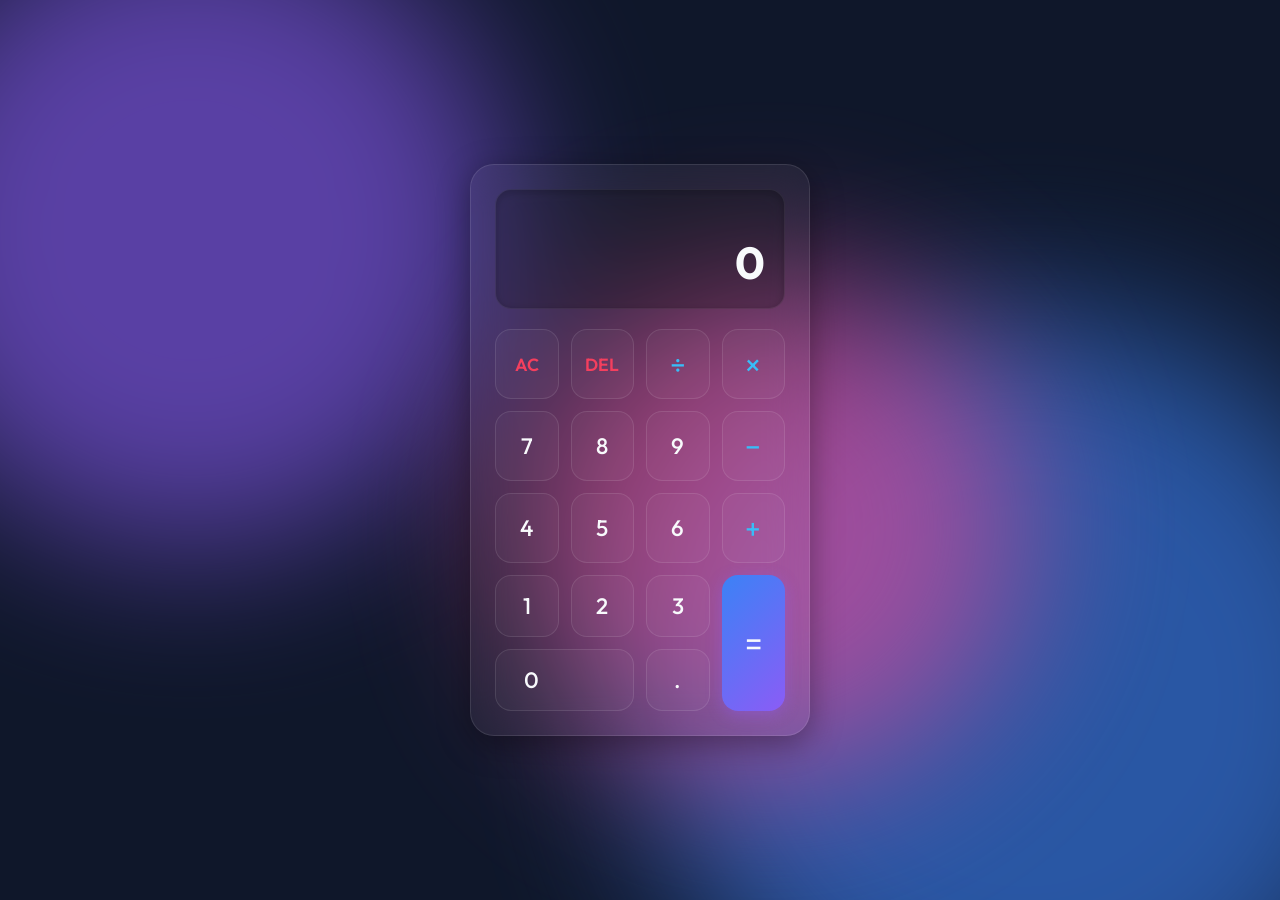
<file: examples/calculator/index.html>
<!DOCTYPE html>
<html lang="en">
<head>
    <meta charset="UTF-8">
    <meta name="viewport" content="width=device-width, initial-scale=1.0">
    <title>Modern Glassmorphism Calculator</title>
    <meta name="description" content="A simple, aesthetic calculator featuring glassmorphism and dynamic animations.">
    <link rel="preconnect" href="https://fonts.googleapis.com">
    <link rel="preconnect" href="https://fonts.gstatic.com" crossorigin>
    <link href="https://fonts.googleapis.com/css2?family=Inter:wght@300;400;600&family=Outfit:wght@400;500;700&display=swap" rel="stylesheet">
    <link rel="stylesheet" href="styles.css">
</head>
<body>
    <div class="background-shapes">
        <div class="shape shape-1"></div>
        <div class="shape shape-2"></div>
        <div class="shape shape-3"></div>
    </div>

    <main class="calculator-container">
        <div class="calculator">
            <div class="display">
                <div class="previous-operand" id="previous-operand"></div>
                <div class="current-operand" id="current-operand">0</div>
            </div>
            
            <div class="keypad">
                <button class="btn btn-action" data-action="clear">AC</button>
                <button class="btn btn-action" data-action="delete">DEL</button>
                <button class="btn btn-operator" data-action="operator" data-value="/">÷</button>
                <button class="btn btn-operator" data-action="operator" data-value="*">×</button>

                <button class="btn btn-number" data-value="7">7</button>
                <button class="btn btn-number" data-value="8">8</button>
                <button class="btn btn-number" data-value="9">9</button>
                <button class="btn btn-operator" data-action="operator" data-value="-">−</button>

                <button class="btn btn-number" data-value="4">4</button>
                <button class="btn btn-number" data-value="5">5</button>
                <button class="btn btn-number" data-value="6">6</button>
                <button class="btn btn-operator" data-action="operator" data-value="+">+</button>

                <button class="btn btn-number" data-value="1">1</button>
                <button class="btn btn-number" data-value="2">2</button>
                <button class="btn btn-number" data-value="3">3</button>
                <button class="btn btn-equals" data-action="calculate">=</button>

                <button class="btn btn-number span-2" data-value="0">0</button>
                <button class="btn btn-number" data-value=".">.</button>
            </div>
        </div>
    </main>

    <script src="script.js"></script>
</body>
</html>
</file>
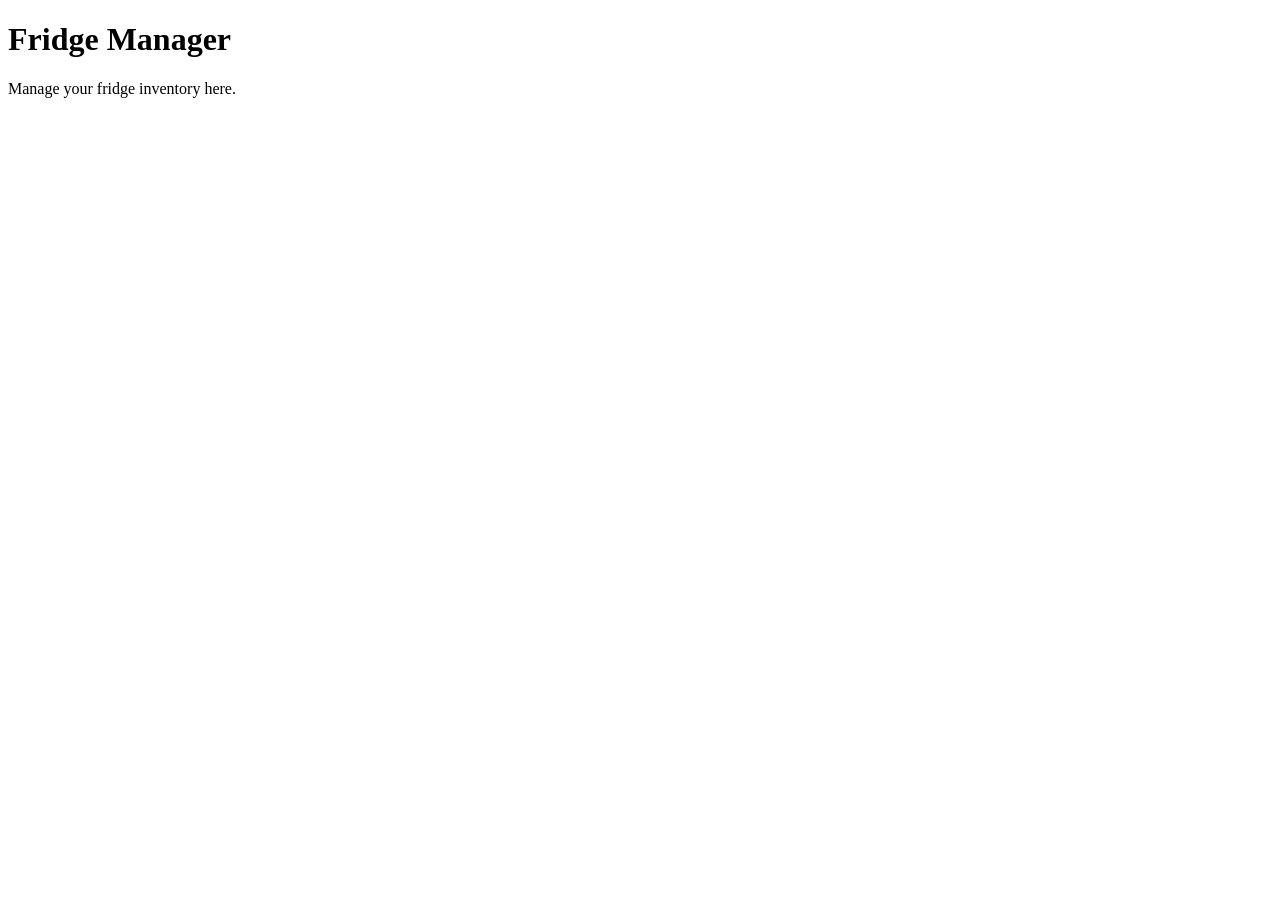
<file: examples/fridge-manager/index.html>
<!DOCTYPE html>
<html lang="en">
<head>
    <meta charset="UTF-8">
    <meta name="viewport" content="width=device-width, initial-scale=1.0">
    <title>Fridge Manager</title>
</head>
<body>
    <h1>Fridge Manager</h1>
    <p>Manage your fridge inventory here.</p>
    <!-- Basic boilerplate -->
</body>
</html>
</file>
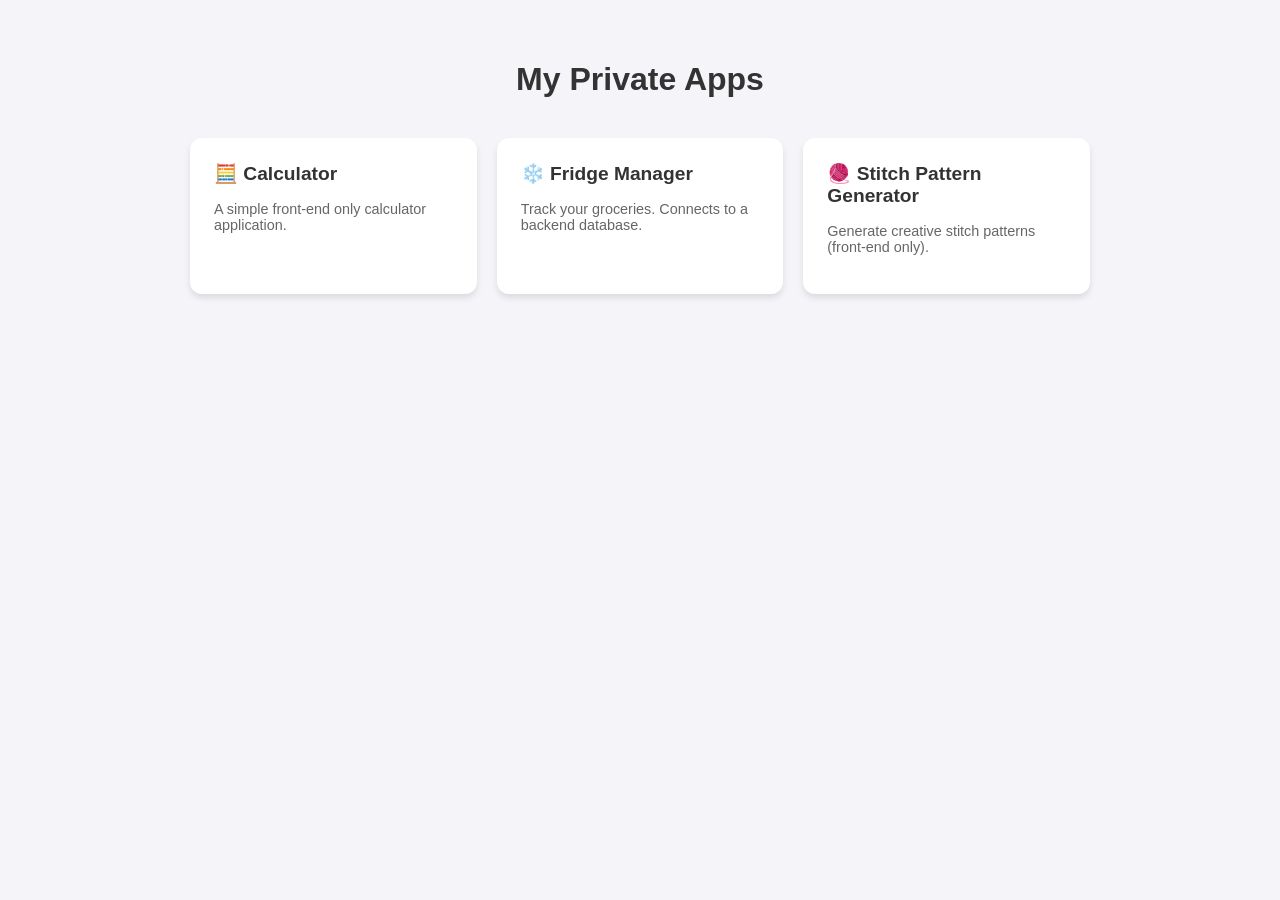
<file: examples/landing-page/index.html>
<!DOCTYPE html>
<html lang="en">
<head>
    <meta charset="UTF-8">
    <meta name="viewport" content="width=device-width, initial-scale=1.0">
    <title>Private Server - Landing Page</title>
    <style>
        body {
            font-family: -apple-system, BlinkMacSystemFont, "Segoe UI", Roboto, Helvetica, Arial, sans-serif;
            background-color: #f4f4f9;
            color: #333;
            margin: 0;
            padding: 40px;
            display: flex;
            flex-direction: column;
            align-items: center;
        }
        h1 { margin-bottom: 40px; }
        .grid {
            display: grid;
            grid-template-columns: repeat(auto-fit, minmax(250px, 1fr));
            gap: 20px;
            width: 100%;
            max-width: 900px;
        }
        .card {
            background: white;
            border-radius: 12px;
            padding: 24px;
            box-shadow: 0 4px 6px rgba(0,0,0,0.1);
            text-decoration: none;
            color: inherit;
            transition: transform 0.2s, box-shadow 0.2s;
        }
        .card:hover {
            transform: translateY(-5px);
            box-shadow: 0 6px 12px rgba(0,0,0,0.15);
        }
        .card h2 { margin-top: 0; font-size: 1.2rem; }
        .card p { color: #666; font-size: 0.9rem; }
    </style>
</head>
<body>
    <h1>My Private Apps</h1>
    <div class="grid">
        <a href="../calculator/index.html" class="card">
            <h2>🧮 Calculator</h2>
            <p>A simple front-end only calculator application.</p>
        </a>
        <a href="../fridge-manager/index.html" class="card">
            <h2>❄️ Fridge Manager</h2>
            <p>Track your groceries. Connects to a backend database.</p>
        </a>
        <a href="../stitch-pattern-generator/index.html" class="card">
            <h2>🧶 Stitch Pattern Generator</h2>
            <p>Generate creative stitch patterns (front-end only).</p>
        </a>
    </div>
</body>
</html>
</file>
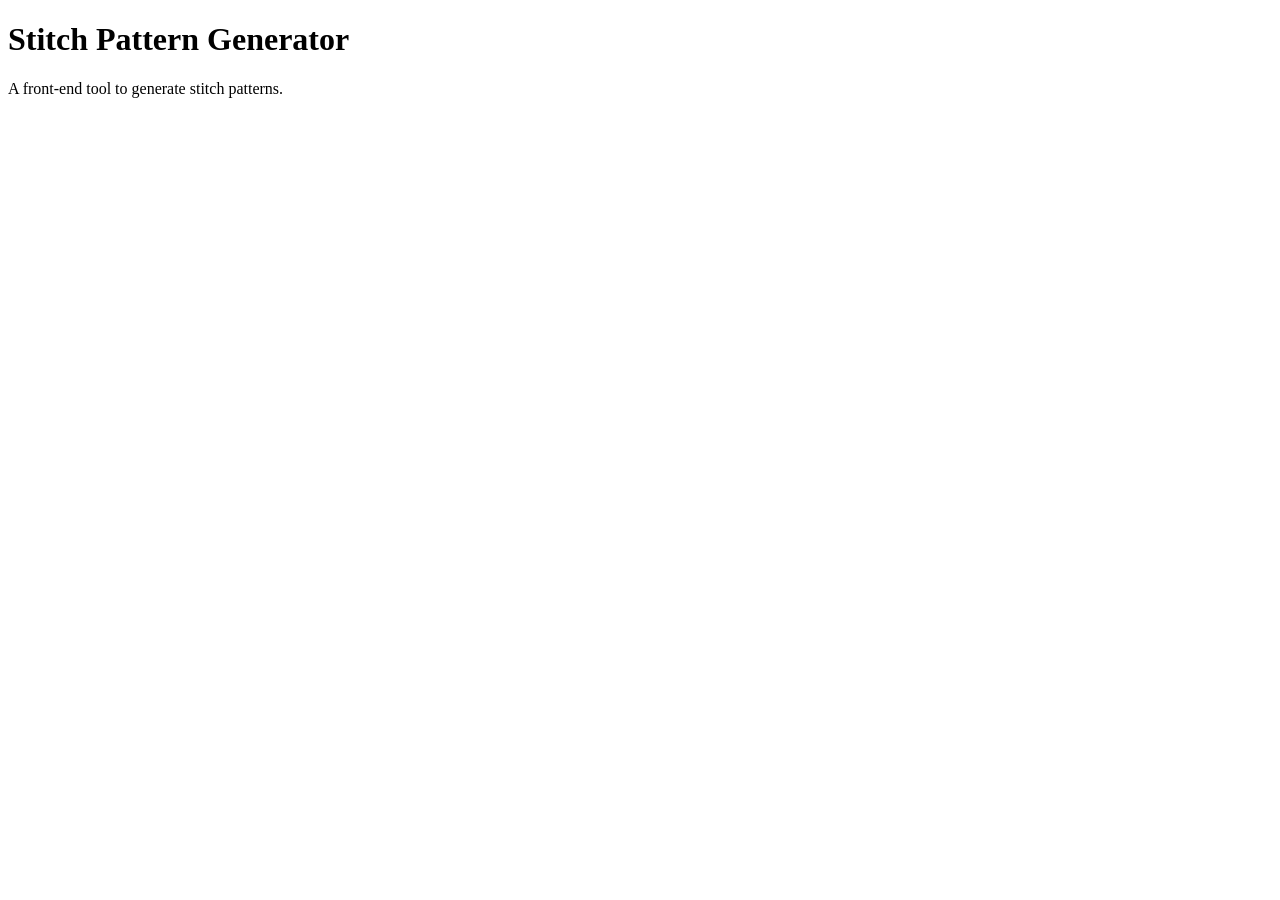
<file: examples/stitch-pattern-generator/index.html>
<!DOCTYPE html>
<html lang="en">
<head>
    <meta charset="UTF-8">
    <meta name="viewport" content="width=device-width, initial-scale=1.0">
    <title>Stitch Pattern Generator</title>
</head>
<body>
    <h1>Stitch Pattern Generator</h1>
    <p>A front-end tool to generate stitch patterns.</p>
    <!-- Basic boilerplate -->
</body>
</html>
</file>
<file: examples/calculator/styles.css>
:root {
    --bg-color: #0f172a;
    --text-primary: #f8fafc;
    --text-secondary: #94a3b8;
    
    --glass-bg: rgba(255, 255, 255, 0.05);
    --glass-border: rgba(255, 255, 255, 0.1);
    --glass-shadow: 0 8px 32px 0 rgba(0, 0, 0, 0.37);
    
    --accent-1: #3b82f6; /* Blue */
    --accent-2: #8b5cf6; /* Purple */
    --accent-3: #ec4899; /* Pink */
    
    --btn-bg: rgba(255, 255, 255, 0.03);
    --btn-hover: rgba(255, 255, 255, 0.1);
    --btn-active: rgba(255, 255, 255, 0.05);
    
    --operator-color: #38bdf8;
    --action-color: #f43f5e;
    --equals-bg: linear-gradient(135deg, var(--accent-1), var(--accent-2));
}

* {
    box-sizing: border-box;
    margin: 0;
    padding: 0;
}

body {
    font-family: 'Inter', sans-serif;
    background-color: var(--bg-color);
    color: var(--text-primary);
    min-height: 100vh;
    display: flex;
    justify-content: center;
    align-items: center;
    overflow: hidden;
    position: relative;
}

/* Dynamic Animated Background Shapes */
.background-shapes {
    position: absolute;
    top: 0;
    left: 0;
    width: 100%;
    height: 100%;
    z-index: 0;
    overflow: hidden;
}

.shape {
    position: absolute;
    border-radius: 50%;
    filter: blur(80px);
    opacity: 0.6;
    animation: float 20s infinite alternate ease-in-out;
}

.shape-1 {
    top: -10%;
    left: -10%;
    width: 50vw;
    height: 50vw;
    background: var(--accent-2);
    animation-delay: 0s;
}

.shape-2 {
    bottom: -20%;
    right: -10%;
    width: 60vw;
    height: 60vw;
    background: var(--accent-1);
    animation-delay: -5s;
}

.shape-3 {
    top: 30%;
    left: 40%;
    width: 40vw;
    height: 40vw;
    background: var(--accent-3);
    animation-delay: -10s;
}

@keyframes float {
    0% { transform: translate(0, 0) scale(1); }
    50% { transform: translate(10%, 15%) scale(1.1); }
    100% { transform: translate(-5%, 5%) scale(0.9); }
}

/* Calculator Container */
.calculator-container {
    position: relative;
    z-index: 1;
    width: 100%;
    max-width: 380px;
    padding: 20px;
}

.calculator {
    background: var(--glass-bg);
    backdrop-filter: blur(20px);
    -webkit-backdrop-filter: blur(20px);
    border: 1px solid var(--glass-border);
    border-radius: 24px;
    padding: 24px;
    box-shadow: var(--glass-shadow);
    display: flex;
    flex-direction: column;
    gap: 20px;
}

/* Display Area */
.display {
    background: rgba(0, 0, 0, 0.2);
    border-radius: 16px;
    padding: 20px;
    display: flex;
    flex-direction: column;
    align-items: flex-end;
    justify-content: space-around;
    min-height: 120px;
    word-wrap: break-word;
    word-break: break-all;
    border: 1px solid rgba(255, 255, 255, 0.05);
    box-shadow: inset 0 2px 10px rgba(0, 0, 0, 0.2);
}

.previous-operand {
    color: var(--text-secondary);
    font-size: 1.1rem;
    min-height: 1.5rem;
    font-family: 'Outfit', sans-serif;
    letter-spacing: 1px;
}

.current-operand {
    color: var(--text-primary);
    font-size: 2.8rem;
    font-weight: 700;
    font-family: 'Outfit', sans-serif;
    line-height: 1.1;
    letter-spacing: -1px;
}

/* Keypad Grid */
.keypad {
    display: grid;
    grid-template-columns: repeat(4, 1fr);
    gap: 12px;
}

/* Buttons */
.btn {
    cursor: pointer;
    border: 1px solid var(--glass-border);
    outline: none;
    background: var(--btn-bg);
    color: var(--text-primary);
    font-size: 1.4rem;
    font-family: 'Outfit', sans-serif;
    font-weight: 500;
    border-radius: 16px;
    padding: 16px 0;
    transition: all 0.2s cubic-bezier(0.25, 0.46, 0.45, 0.94);
    display: flex;
    justify-content: center;
    align-items: center;
    user-select: none;
}

.btn:hover {
    background: var(--btn-hover);
    transform: translateY(-2px);
    box-shadow: 0 5px 15px rgba(0, 0, 0, 0.2);
}

.btn:active {
    background: var(--btn-active);
    transform: translateY(1px);
    box-shadow: none;
}

.btn-operator {
    color: var(--operator-color);
    font-size: 1.8rem;
    font-weight: 400;
}

.btn-action {
    color: var(--action-color);
    font-weight: 600;
    font-size: 1.1rem;
}

.btn-equals {
    grid-row: span 2;
    background: var(--equals-bg);
    border: none;
    font-size: 2rem;
    font-weight: 400;
    box-shadow: 0 4px 15px rgba(139, 92, 246, 0.4);
}

.btn-equals:hover {
    background: linear-gradient(135deg, #60a5fa, #a78bfa);
    box-shadow: 0 8px 25px rgba(139, 92, 246, 0.6);
}

.span-2 {
    grid-column: span 2;
    justify-content: flex-start;
    padding-left: 28px;
}

/* Animation for button press via JS */
.btn.pressed {
    transform: scale(0.95);
    background: rgba(255, 255, 255, 0.2);
}

@media (max-width: 400px) {
    .calculator-container {
        padding: 10px;
    }
    
    .calculator {
        padding: 16px;
        border-radius: 20px;
    }
    
    .btn {
        padding: 12px 0;
        font-size: 1.2rem;
        border-radius: 12px;
    }
    
    .current-operand {
        font-size: 2.2rem;
    }
}
</file>
